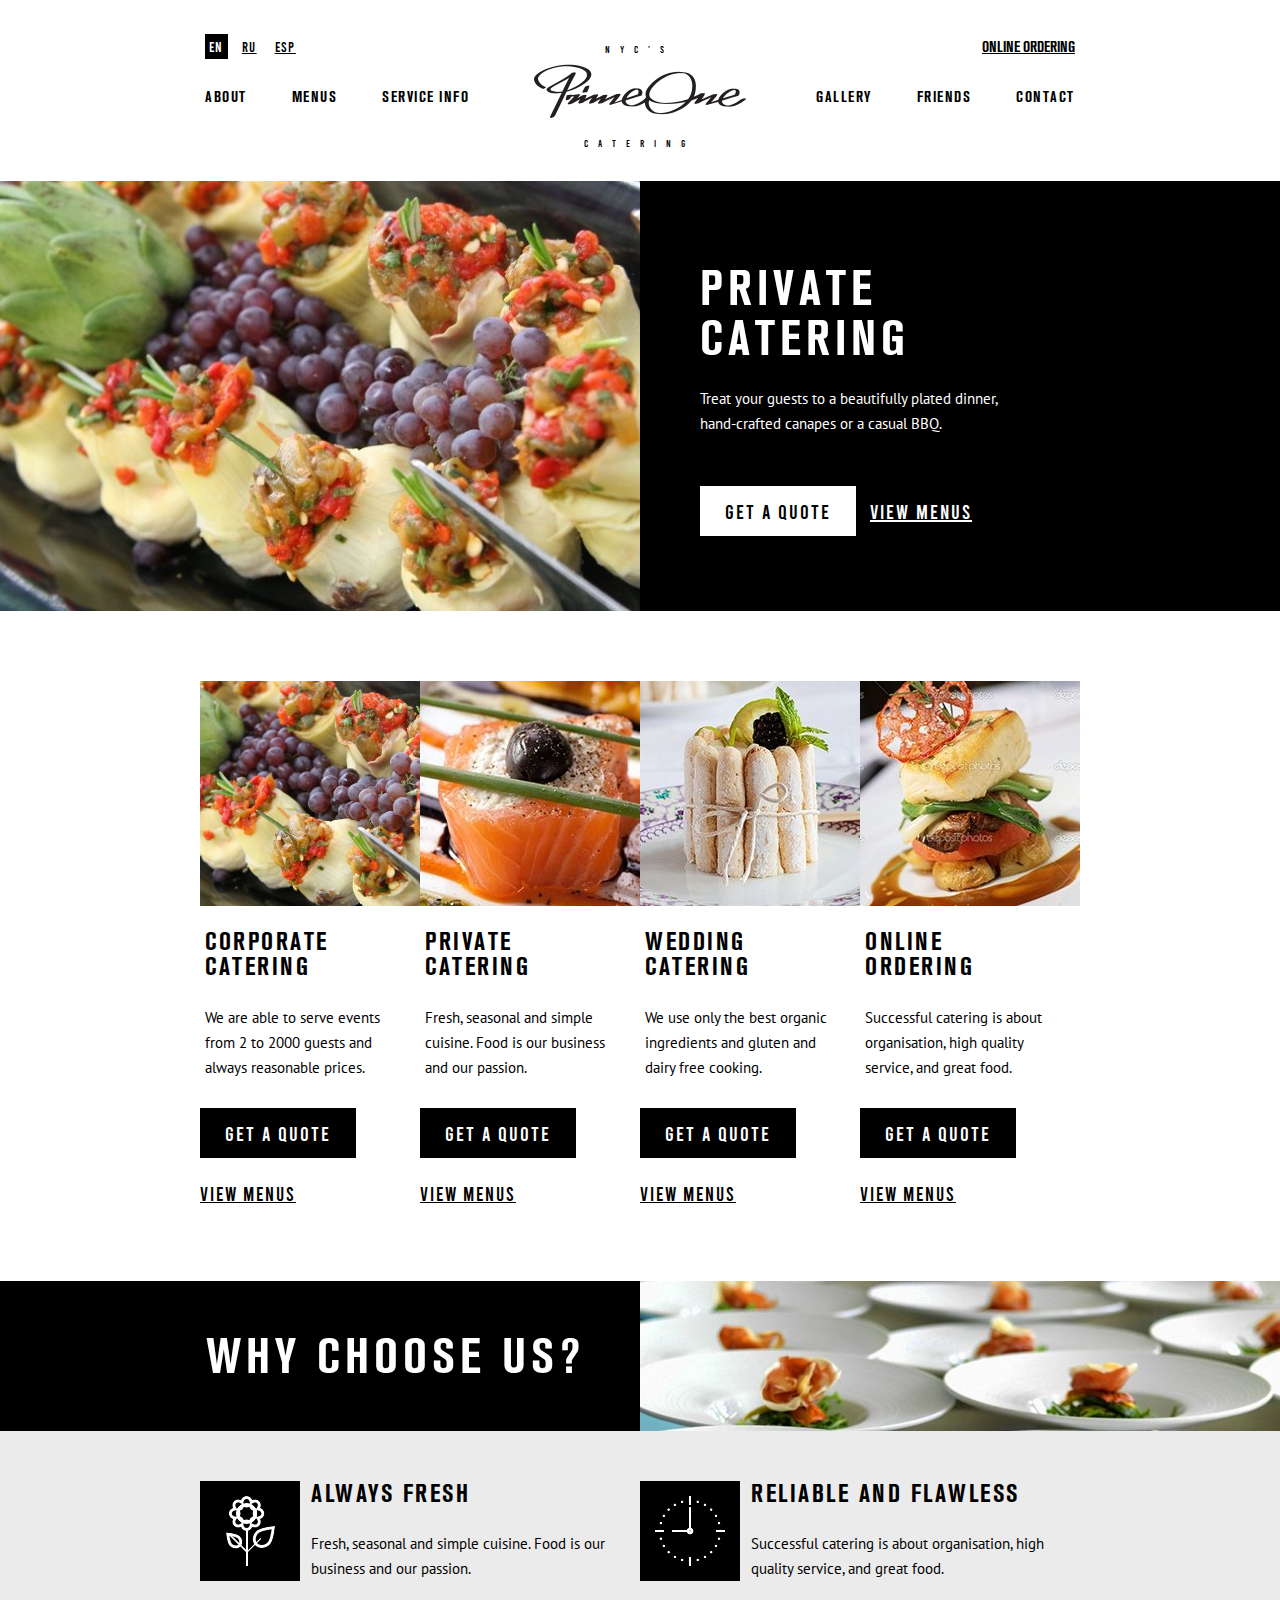
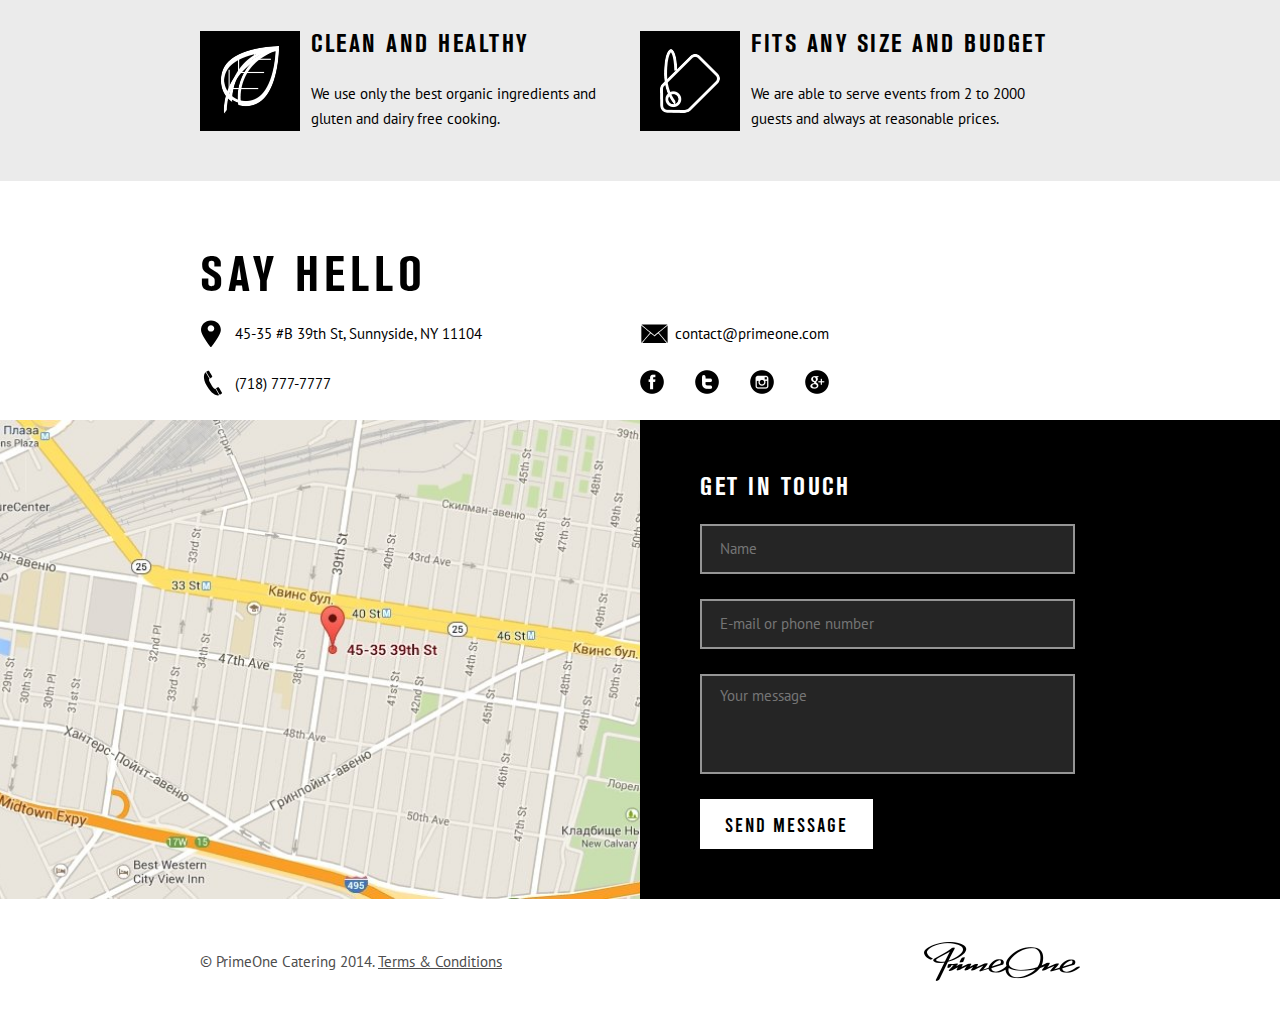
<file: index.html>
<!-- Сообщаем браузеру как стоит обрабатывать эту страницу -->
<!DOCTYPE html>
<!-- Оболочка документа, указываем язык содержимого -->
<html lang="ru">
<!-- Заголовок страницы, контейнер для других важных данных (не отображается) -->

<head>
	<!-- Заголовок страницы в браузере -->
	<title>PrimeOne</title>
	<!-- Подключаем CSS -->
	<link rel="stylesheet" href="css/style.css" />
	<!-- Кодировка страницы -->
	<meta charset="UTF-8" />
	<!-- Адаптив -->
	<meta name="viewport" content="width=device-width, initial-scale=1.0">
</head>

<body>
	<div class="wrapper">
		<header class="header">
			<div class="header__container _container">
				<div class="header-top">
					<div class="header-top-lang">
						<a href="" class="header-top-lang__item header-top-lang__item--active">EN</a>
						<a href="" class="header-top-lang__item">RU</a>
						<a href="" class="header-top-lang__item">ESP</a>
					</div>
					<a href="" class="header-top__link">Online ordering</a>
				</div>
				<div class="header-bottom">
					<div class="header-bottom__column">
						<nav class="header-bottom-menu">
							<ul class="header-bottom-menu-list">
								<li>
									<a href="" class="header-bottom-menu__link">About</a>
								</li>
								<li>
									<a href="" class="header-bottom-menu__link">Menus</a>
								</li>
								<li>
									<a href="" class="header-bottom-menu__link">Service Info</a>
								</li>
							</ul>
						</nav>
					</div>
					<div class="header-bottom__column">
						<a href="" class="header-logo">
							<span class="header-logo__text">NYC'S</span>
							<span class="header-logo__image"><img src="img/header/01.png" alt=""></span>
							<span class="header-logo__text">Catering</span>
						</a>
					</div>
					<div class="header-bottom__column">
						<nav class="header-bottom-menu header-bottom-menu--right">
							<ul class="header-bottom-menu-list">
								<li>
									<a href="" class="header-bottom-menu__link">Gallery</a>
								</li>
								<li>
									<a href="" class="header-bottom-menu__link">Friends</a>
								</li>
								<li>
									<a href="" class="header-bottom-menu__link">Contact</a>
								</li>
							</ul>
						</nav>
					</div>
				</div>
				<div class="header__burger">
					<span></span>
					<span></span>
					<span></span>
				</div>
				<div class="header-menu">
					<div class="header-top-lang header-top-lang--burger">
						<a href="" class="header-top-lang__item header-top-lang__item--active">EN</a>
						<a href="" class="header-top-lang__item">RU</a>
						<a href="" class="header-top-lang__item">ESP</a>
					</div>
					<nav class="header-bottom-menu header-bottom-menu--burger">
						<ul class="header-bottom-menu-list">
							<li>
								<a href="" class="header-bottom-menu__link">About</a>
							</li>
							<li>
								<a href="" class="header-bottom-menu__link">Menus</a>
							</li>
							<li>
								<a href="" class="header-bottom-menu__link">Service Info</a>
							</li>
						</ul>
					</nav>
					<nav class="header-bottom-menu header-bottom-menu--right header-bottom-menu--burger">
						<ul class="header-bottom-menu-list">
							<li>
								<a href="" class="header-bottom-menu__link">Gallery</a>
							</li>
							<li>
								<a href="" class="header-bottom-menu__link">Friends</a>
							</li>
							<li>
								<a href="" class="header-bottom-menu__link">Contact</a>
							</li>
						</ul>
					</nav>
				</div>
			</div>
		</header>
		<main class="main">
			<section class="main__private-block private-block">
				<div class="private-block__column">
					<div class="private-block__img _ibg">
						<img src="img/private/01.jpg" alt="">
					</div>
				</div>
				<div class="private-block__column">
					<div class="private-block__body">
						<div class="private-block__content">
							<h1 class="private-block__title">Private catering</h1>
							<div class="private-block__subtitle">Treat your guests to a beautifully plated dinner, hand-crafted
								canapes or a casual BBQ.</div>
						</div>
						<div class="private-block__btn">
							<a href="" class="private-block__button btn btn--w">Get a quote</a>
							<a href="" class="private-block__link">View menus</a>
						</div>
					</div>
				</div>
			</section>
			<div class="products">
				<div class="products__container _container">
					<div class="products-content">
						<div class="products-colums">
							<div class="products-body">
								<div class="products-body__image _ibg">
									<img src="img/products/01.jpg" alt="">
								</div>
								<div class="products-body__content">
									<div class="products-body__title">Corporate catering</div>
									<div class="products-body__text">We are able to serve events from 2 to 2000 guests and always
										reasonable prices.</div>
								</div>
								<div class="products-body__items">
									<a href="" class="products-body__button btn">Get a quote</a>
									<a href="" class="products-body__link">View menus</a>
								</div>
							</div>
						</div>
						<div class="products-colums">
							<div class="products-body">
								<div class="products-body__image _ibg">
									<img src="img/products/02.jpg" alt="">
								</div>
								<div class="products-body__content">
									<div class="products-body__title">Private catering</div>
									<div class="products-body__text">Fresh, seasonal and simple cuisine. Food is our business and
										our passion.</div>
								</div>
								<div class="products-body__items">
									<a href="" class="products-body__button btn">Get a quote</a>
									<a href="" class="products-body__link">View menus</a>
								</div>
							</div>
						</div>
						<div class="products-colums">
							<div class="products-body">
								<div class="products-body__image _ibg">
									<img src="img/products/03.jpg" alt="">
								</div>
								<div class="products-body__content">
									<div class="products-body__title">Wedding catering</div>
									<div class="products-body__text">We use only the best organic ingredients and gluten and
										dairy
										free cooking.</div>
								</div>
								<div class="products-body__items">
									<a href="" class="products-body__button btn">Get a quote</a>
									<a href="" class="products-body__link">View menus</a>
								</div>
							</div>
						</div>
						<div class="products-colums">
							<div class="products-body">
								<div class="products-body__image _ibg">
									<img src="img/products/04.jpg" alt="">
								</div>
								<div class="products-body__content">
									<div class="products-body__title">Online Ordering</div>
									<div class="products-body__text">Successful catering is about organisation, high quality
										service, and great food.</div>
								</div>
								<div class="products-body__items">
									<a href="" class="products-body__button btn">Get a quote</a>
									<a href="" class="products-body__link">View menus</a>
								</div>
							</div>
						</div>
					</div>
				</div>
			</div>
			<div class="why">
				<div class="why-top">
					<div class="why-top-column">
						<div class="why-top-column__title">Why CHOOSE us?</div>
					</div>
					<div class="why-top-column">
						<div class="why-top-column__img _ibg">
							<img src="img/why/01.jpg" alt="">
						</div>
					</div>
				</div>
				<div class="why-bottom">
					<div class="why-bottom__container _container">
						<div class="why-bottom-content">
							<div class="why-bottom-content__column">
								<div class="why-bottom-content__body">
									<div class="why-bottom-content__icon">
										<img src="img/why/items/01.png" alt="">
									</div>
									<div class="why-bottom-content__items">
										<div class="why-bottom-content__title">Always fresh</div>
										<div class="why-bottom-content__text">Fresh, seasonal and simple cuisine. Food is our
											business and our passion.</div>
									</div>
								</div>
							</div>
							<div class="why-bottom-content__column">
								<div class="why-bottom-content__body">
									<div class="why-bottom-content__icon">
										<img src="img/why/items/02.png" alt="">
									</div>
									<div class="why-bottom-content__items">
										<div class="why-bottom-content__title">Reliable AND Flawless</div>
										<div class="why-bottom-content__text">Successful catering is about organisation, high
											quality service, and great food.</div>
									</div>
								</div>
							</div>
							<div class="why-bottom-content__column">
								<div class="why-bottom-content__body">
									<div class="why-bottom-content__icon">
										<img src="img/why/items/03.png" alt="">
									</div>
									<div class="why-bottom-content__items">
										<div class="why-bottom-content__title">Clean and Healthy</div>
										<div class="why-bottom-content__text">We use only the best organic ingredients and gluten
											and dairy free cooking.</div>
									</div>
								</div>
							</div>
							<div class="why-bottom-content__column">
								<div class="why-bottom-content__body">
									<div class="why-bottom-content__icon">
										<img class="why-bottom-content__img" src="img/why/items/04.png" alt="">
									</div>
									<div class="why-bottom-content__items">
										<div class="why-bottom-content__title">fits any size and budget</div>
										<div class="why-bottom-content__text">We are able to serve events from 2 to 2000 guests
											and always at reasonable prices.</div>
									</div>
								</div>
							</div>
						</div>
					</div>
				</div>
			</div>
			<div class="contacts">
				<div class="contacts-top">
					<div class="contacts__container _container">
						<div class="contacts__title">Say hello</div>
						<div class="contacts-body">
							<div class="contacts-body__column">
								<div class="contacts-body__item contacts-body__item--1">45-35 #B 39th St, Sunnyside, NY 11104
								</div>
							</div>
							<div class="contacts-body__column">
								<a href="mailto:contact@primeone.com"
									class="contacts-body__item contacts-body__item--2">contact@primeone.com</a>
							</div>
							<div class="contacts-body__column">
								<a href="tel:7187777777" class="contacts-body__item contacts-body__item--3">(718) 777-7777</a>
							</div>
							<div class="contacts-body__column">
								<div class="contacts-social">
									<a href="" class="contacts-social__item contacts-social__item--1"><img
											src="img/contacts/social/01.png" alt=""></a>
									<a href="" class="contacts-social__item contacts-social__item--2"><img
											src="img/contacts/social/02.png" alt=""></a>
									<a href="" class="contacts-social__item contacts-social__item--3"><img
											src="img/contacts/social/03.png" alt=""></a>
									<a href="" class="contacts-social__item contacts-social__item--4"><img
											src="img/contacts/social/04.png" alt=""></a>
								</div>
							</div>
						</div>
					</div>
				</div>
				<div class="contacts-content">
					<div class="contacts-content__column">
						<div class="contacts-content__map _ibg">
							<img src="img/contacts/content/01.jpg" alt="">
						</div>
					</div>
					<div class="contacts-content__column">
						<div class="contacts-content-form">
							<div class="contacts-content-form__title">Get in touch</div>
							<form action="#" class="contacts-content-form-body">
								<div class="contacts-content-form-line">
									<input autocomplete="off" name="form[]" placeholder="Name" type="text" required
										class="input">
								</div>
								<div class="contacts-content-form-line">
									<input autocomplete="off" name="form[]" placeholder="E-mail or phone number" type="text"
										required class="input">
								</div>
								<div class="contacts-content-form-line">
									<textarea class="input" placeholder="Your message" autocomplete="off" name="form[]"
										placeholder="Name" required></textarea>
								</div>
								<div class="contacts-content-form-button">
									<button type="submit" class="contacts-content-form__btn btn btn--w">Send message</button>
								</div>
							</form>
						</div>
					</div>
				</div>
			</div>
		</main>
		<footer class="footer">
			<div class="footer__container _container">
				<div class="footer-body">
					<div class="footer-body__column">
						<div class="footer-body__copyright">© PrimeOne Catering 2014. <span>Terms & Conditions</span></div>
					</div>
					<div class="footer-body__column">
						<div class="footer-body__logo">
							<img src="img/footer/01.png" alt="">
						</div>
					</div>
				</div>
			</div>
		</footer>
	</div>

	<script src="https://code.jquery.com/jquery-3.6.0.slim.min.js"
		integrity="sha256-u7e5khyithlIdTpu22PHhENmPcRdFiHRjhAuHcs05RI=" crossorigin="anonymous"></script>
	<script src="js/script.js"></script>
</body>

</html>
</file>
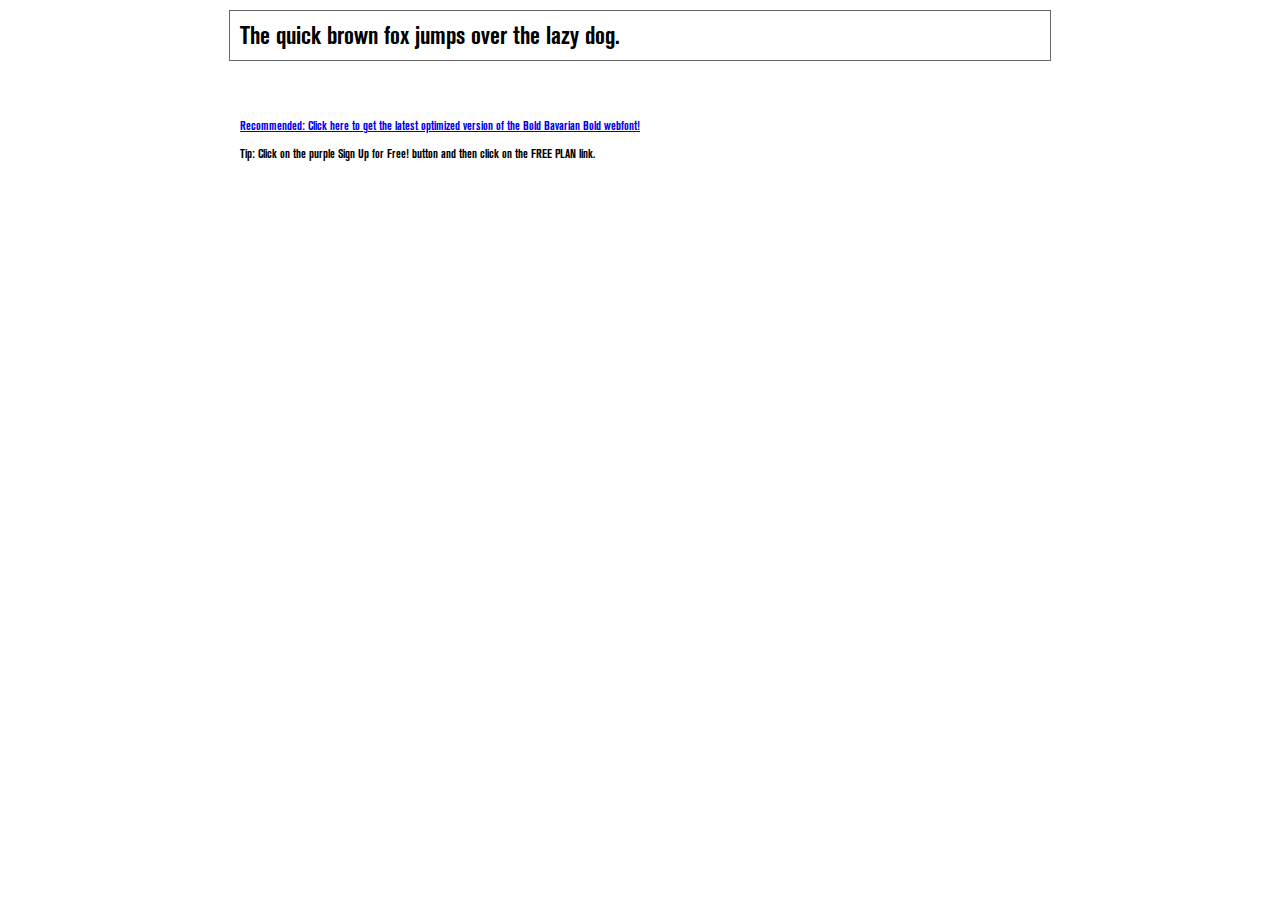
<file: fonts/akzidenzgroteskbq-bdcnd-opentype_bigfontsite.com/demo.html>
<!DOCTYPE html PUBLIC "-//W3C//DTD XHTML 1.0 Transitional//EN" "http://www.w3.org/TR/xhtml1/DTD/xhtml1-transitional.dtd">
<html xmlns="http://www.w3.org/1999/xhtml">
<head>
	<meta http-equiv="Content-Type" content="text/html; charset=utf-8" />
	<title>@font-face Demo</title>
	<link rel="stylesheet" href="fonts.css" type="text/css" charset="utf-8" />
	<style type="text/css">
	body {
		background-color:white;
		font-family:Verdana,Tahoma,Arial,Sans-Serif;
		color:black;
		font-size:12px;
	}

	.demo
	{
		font-family:'Conv_akzidenzgroteskbq-bdcnd-opentype_bigfontsite.com',Sans-Serif;
		width:800px;
		margin:10px auto;
		text-align:left;
		border:1px solid #666;
		padding:10px;
	}

	.hint
	{
		font-family:'Conv_akzidenzgroteskbq-bdcnd-opentype_bigfontsite.com',Sans-Serif;
		width:800px;
		margin:10px auto;
		text-align:left;
		border:1px;
		padding:10px;
	}
	</style>
</head>
<body>
	<div class="demo" style="font-size:25px">
		The quick brown fox jumps over the lazy dog.
	</div>


	<br>
	<br>
	<div class="hint">
		<a href="http://www.fonts.com/font/wiescher-design/bold-bavarian/bold/web-font?SiteId=64">Recommended: Click here to get the latest optimized version of the Bold Bavarian Bold webfont!</a><br /><br />
		Tip: Click on the purple <strong>Sign Up for Free!</strong> button and then click on the <strong>FREE PLAN</strong> link.
	</div>
</body>
</html>
</file>
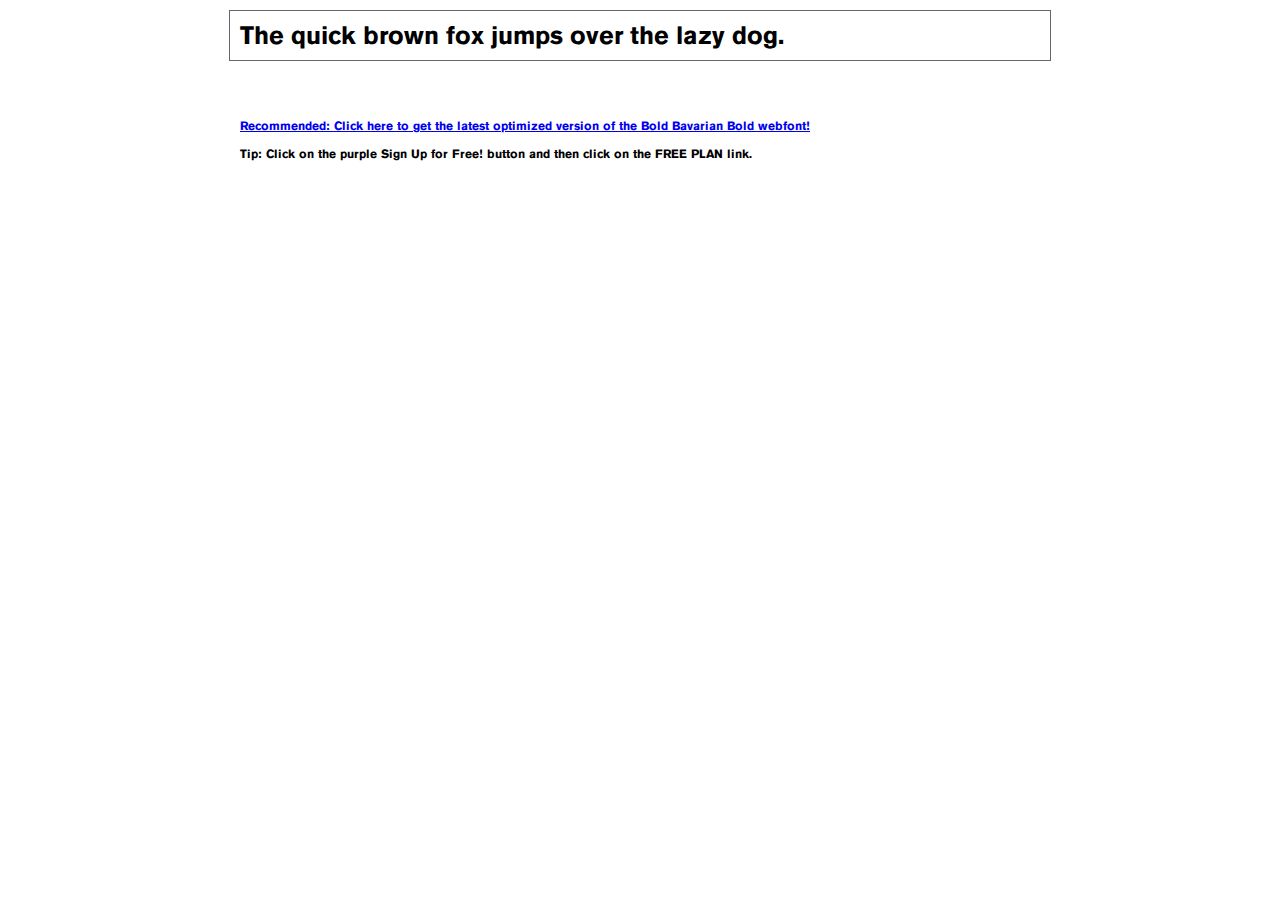
<file: fonts/AkzidenzGroteskBQ-Bold/demo.html>
<!DOCTYPE html PUBLIC "-//W3C//DTD XHTML 1.0 Transitional//EN" "http://www.w3.org/TR/xhtml1/DTD/xhtml1-transitional.dtd">
<html xmlns="http://www.w3.org/1999/xhtml">
<head>
	<meta http-equiv="Content-Type" content="text/html; charset=utf-8" />
	<title>@font-face Demo</title>
	<link rel="stylesheet" href="fonts.css" type="text/css" charset="utf-8" />
	<style type="text/css">
	body {
		background-color:white;
		font-family:Verdana,Tahoma,Arial,Sans-Serif;
		color:black;
		font-size:12px;
	}

	.demo
	{
		font-family:'Conv_AkzidenzGroteskBQ-Bold',Sans-Serif;
		width:800px;
		margin:10px auto;
		text-align:left;
		border:1px solid #666;
		padding:10px;
	}

	.hint
	{
		font-family:'Conv_AkzidenzGroteskBQ-Bold',Sans-Serif;
		width:800px;
		margin:10px auto;
		text-align:left;
		border:1px;
		padding:10px;
	}
	</style>
</head>
<body>
	<div class="demo" style="font-size:25px">
		The quick brown fox jumps over the lazy dog.
	</div>


	<br>
	<br>
	<div class="hint">
		<a href="http://www.fonts.com/font/wiescher-design/bold-bavarian/bold/web-font?SiteId=64">Recommended: Click here to get the latest optimized version of the Bold Bavarian Bold webfont!</a><br /><br />
		Tip: Click on the purple <strong>Sign Up for Free!</strong> button and then click on the <strong>FREE PLAN</strong> link.
	</div>
</body>
</html>
</file>
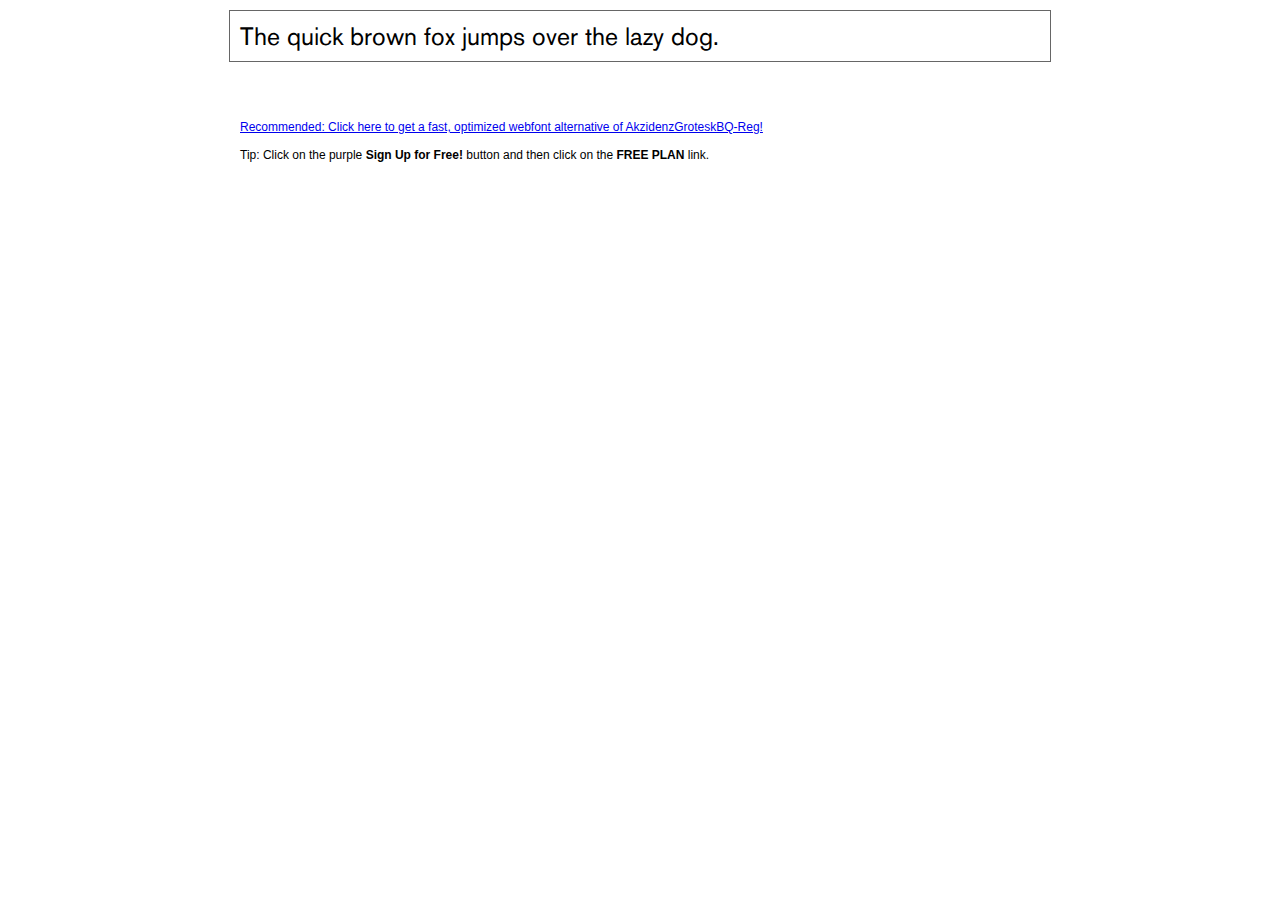
<file: fonts/AkzidenzGroteskBQ-Reg/demo.html>
<!DOCTYPE html PUBLIC "-//W3C//DTD XHTML 1.0 Transitional//EN" "http://www.w3.org/TR/xhtml1/DTD/xhtml1-transitional.dtd">
<html xmlns="http://www.w3.org/1999/xhtml">
<head>
	<meta http-equiv="Content-Type" content="text/html; charset=utf-8" />
	<title>@font-face Demo</title>
	<link rel="stylesheet" href="fonts.css" type="text/css" charset="utf-8" />
	<style type="text/css">
	body {
		background-color:white;
		font-family:Verdana,Tahoma,Arial,Sans-Serif;
		color:black;
		font-size:12px;
	}

	.demo
	{
		font-family:'Conv_AkzidenzGroteskBQ-Reg',Sans-Serif;
		width:800px;
		margin:10px auto;
		text-align:left;
		border:1px solid #666;
		padding:10px;
	}

	.hint
	{
		font-family:'Conv_Sansus Webissimo-Regular',Sans-Serif;
		width:800px;
		margin:10px auto;
		text-align:left;
		border:1px;
		padding:10px;
	}

	</style>
</head>
<body>
	<div class="demo" style="font-size:25px">
		The quick brown fox jumps over the lazy dog.
	</div>

	<br>
	<br>
	<div class="hint">
		<a href="http://www.font2web.com/searchfreewebfont.php?AkzidenzGroteskBQ-Reg">Recommended: Click here to get a fast, optimized webfont alternative of AkzidenzGroteskBQ-Reg!</a><br><br>
		Tip: Click on the purple <strong>Sign Up for Free!</strong> button and then click on the <strong>FREE PLAN</strong> link.
	</div>

</body>
</html>
</file>
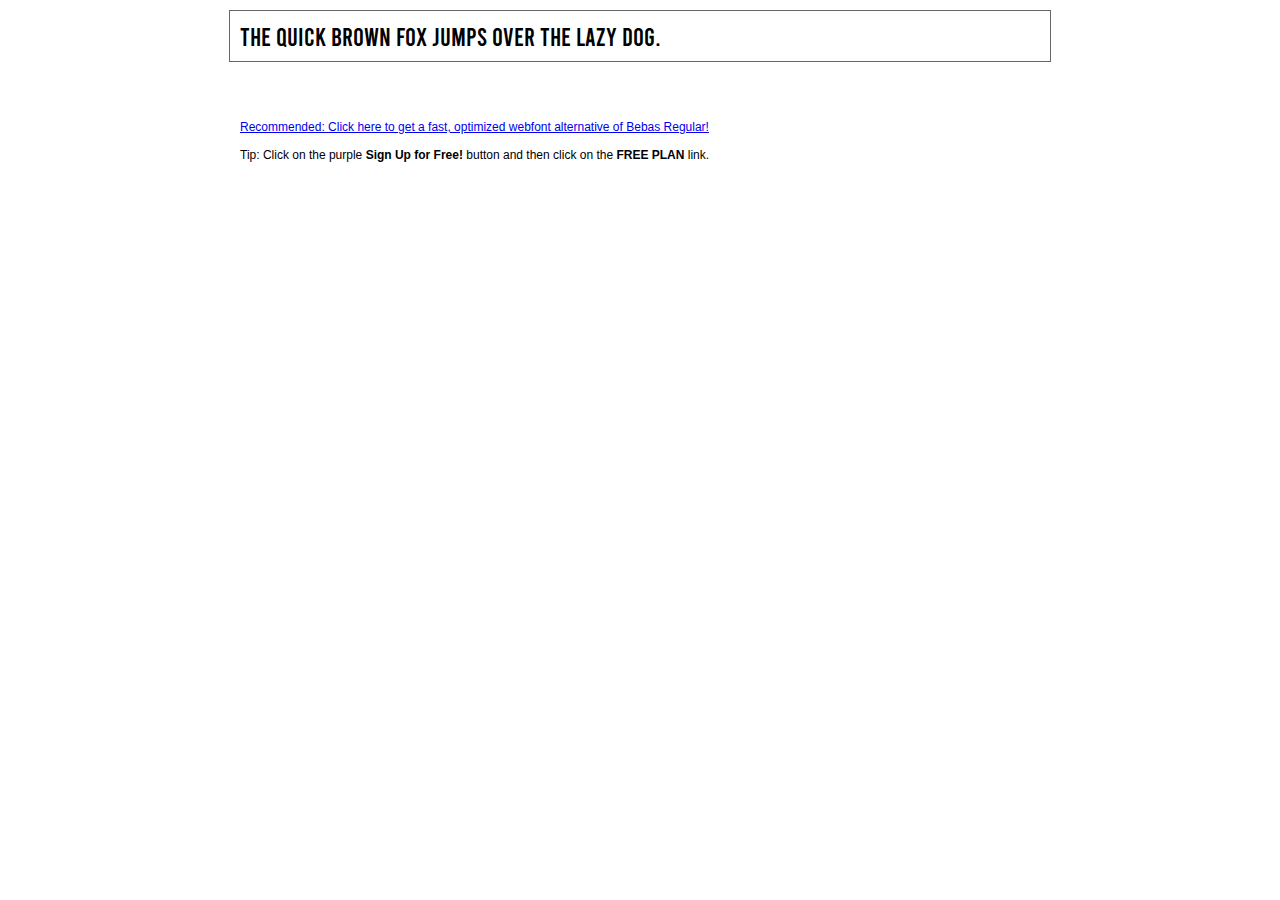
<file: fonts/Bebas-Regular/demo.html>
<!DOCTYPE html PUBLIC "-//W3C//DTD XHTML 1.0 Transitional//EN" "http://www.w3.org/TR/xhtml1/DTD/xhtml1-transitional.dtd">
<html xmlns="http://www.w3.org/1999/xhtml">
<head>
	<meta http-equiv="Content-Type" content="text/html; charset=utf-8" />
	<title>@font-face Demo</title>
	<link rel="stylesheet" href="fonts.css" type="text/css" charset="utf-8" />
	<style type="text/css">
	body {
		background-color:white;
		font-family:Verdana,Tahoma,Arial,Sans-Serif;
		color:black;
		font-size:12px;
	}

	.demo
	{
		font-family:'Conv_Bebas-Regular',Sans-Serif;
		width:800px;
		margin:10px auto;
		text-align:left;
		border:1px solid #666;
		padding:10px;
	}

	.hint
	{
		font-family:'Conv_Sansus Webissimo-Regular',Sans-Serif;
		width:800px;
		margin:10px auto;
		text-align:left;
		border:1px;
		padding:10px;
	}

	</style>
</head>
<body>
	<div class="demo" style="font-size:25px">
		The quick brown fox jumps over the lazy dog.
	</div>

	<br>
	<br>
	<div class="hint">
		<a href="http://www.font2web.com/searchfreewebfont.php?Bebas+Regular">Recommended: Click here to get a fast, optimized webfont alternative of Bebas Regular!</a><br><br>
		Tip: Click on the purple <strong>Sign Up for Free!</strong> button and then click on the <strong>FREE PLAN</strong> link.
	</div>

</body>
</html>
</file>
<file: css/style.css>
@charset "UTF-8";
/*Обнуление*/
@import url("https://fonts.googleapis.com/css2?family=PT+Sans&display=swap");
* {
  padding: 0;
  margin: 0;
  border: 0;
}

*, *:before, *:after {
  box-sizing: border-box;
}

:focus, :active {
  outline: none;
}

a:focus, a:active {
  outline: none;
}

nav, footer, header, aside {
  display: block;
}

html, body {
  height: 100%;
  width: 100%;
  font-size: 100%;
  line-height: 1;
  font-size: 14px;
  -ms-text-size-adjust: 100%;
  -moz-text-size-adjust: 100%;
  -webkit-text-size-adjust: 100%;
}

input, button, textarea {
  font-family: inherit;
}

input::-ms-clear {
  display: none;
}

button {
  cursor: pointer;
}

button::-moz-focus-inner {
  padding: 0;
  border: 0;
}

a, a:visited {
  text-decoration: none;
}

a:hover {
  text-decoration: none;
}

ul li {
  list-style: none;
}

img {
  vertical-align: top;
}

h1, h2, h3, h4, h5, h6 {
  font-size: inherit;
  font-weight: inherit;
}

/*--------------------*/
@font-face {
  font-family: "akzidenzgroteskbqbdcnd";
  src: url(".././fonts/akzidenzgroteskbq-bdcnd-opentype_bigfontsite.com.eot");
  src: local("☺"), url(".././fonts/akzidenzgroteskbq-bdcnd-opentype_bigfontsite.com.woff") format("woff"), url(".././fonts/akzidenzgroteskbq-bdcnd-opentype_bigfontsite.com.ttf") format("truetype"), url(".././fonts/akzidenzgroteskbq-bdcnd-opentype_bigfontsite.com.svg") format("svg");
  font-weight: normal;
  font-style: normal;
}
@font-face {
  font-family: "Bebas";
  src: url(".././fonts/Bebas-Regular.eot");
  src: local("☺"), url(".././fonts/Bebas-Regular.woff") format("woff"), url(".././fonts/Bebas-Regular.ttf") format("truetype"), url(".././fonts/Bebas-Regular.svg") format("svg");
  font-weight: normal;
  font-style: normal;
}
body {
  font-family: "PT Sans", sans-serif;
}
body.lock {
  overflow: hidden;
}

/*  */
.wrapper {
  min-height: 100%;
  overflow: hidden;
  display: flex;
  flex-direction: column;
}

/*  */
._container {
  max-width: 880px;
  margin: 0px auto;
}

._ibg {
  position: relative;
}

._ibg img {
  position: absolute;
  width: 100%;
  height: 100%;
  top: 0;
  left: 0;
  -o-object-fit: cover;
     object-fit: cover;
  z-index: 1;
}

.btn {
  display: inline-block;
  height: 50px;
  text-align: center;
  padding: 0px 25px;
  background-color: #000000;
  font-family: Bebas;
  font-size: 20px;
  line-height: 50px;
  text-transform: uppercase;
  letter-spacing: 0.1em;
  color: #ffffff;
}
.btn--w {
  color: #000000;
  background-color: #ffffff;
}
@media (max-width: 350px) {
  .btn {
    font-size: 18px;
  }
}

/* ----HEADER----- */
.header {
  padding: 34px 0px 33px 0px;
}
@media (max-width: 767px) {
  .header {
    padding: 5px 0px 10px 0px;
  }
}

.header__container {
  padding: 0px 5px;
}

.header-top {
  display: flex;
  justify-content: space-between;
}
@media (max-width: 767px) {
  .header-top {
    justify-content: flex-end;
    padding: 20px 0px 0px 0px;
  }
}
@media (max-width: 350px) {
  .header-top {
    padding: 10px 0px 0px 0px;
  }
}

.header-top-lang {
  display: flex;
}
@media (max-width: 767px) {
  .header-top-lang {
    display: none;
  }
}
@media (max-width: 767px) {
  .header-top-lang--burger {
    display: flex;
  }
}
@media (max-width: 767px) {
  .header-top-lang {
    margin: 0px 0px 20px 0px;
  }
}

.header-top-lang__item {
  display: block;
  font-family: Bebas;
  font-size: 14px;
  line-height: 25px;
  text-transform: uppercase;
  letter-spacing: 0.1em;
  text-decoration: underline;
  color: #000000;
  padding: 0px 4px;
}
.header-top-lang__item--active {
  color: #ffffff;
  background-color: #000000;
  text-decoration: none;
}
.header-top-lang__item:not(:last-child) {
  margin: 0px 10px 0px 0px;
}

.header-top__link {
  font-family: "akzidenzgroteskbqbdcnd";
  font-size: 15px;
  line-height: 25px;
  text-transform: uppercase;
  color: #000000;
  text-decoration: underline;
  position: relative;
  z-index: 3;
}
@media (max-width: 380px) {
  .header-top__link {
    font-size: 12px;
  }
}
@media (max-width: 350px) {
  .header-top__link {
    font-size: 10px;
  }
}

.header-bottom {
  margin: -15px 0px 0px 0px;
  display: flex;
  align-items: center;
}
@media (max-width: 767px) {
  .header-bottom {
    margin: -45px 0px 0px 0px;
  }
}
@media (max-width: 350px) {
  .header-bottom {
    margin: -35px 0px 0px 0px;
  }
}

.header-bottom__column {
  flex: 0 0 33.3333%;
}

@media (max-width: 767px) {
  .header-bottom-menu {
    display: none;
  }
}
@media (max-width: 767px) {
  .header-bottom-menu--burger {
    display: block;
  }
}
.header-bottom-menu--right .header-bottom-menu-list {
  margin: 0;
  display: flex;
  justify-content: flex-end;
  text-align: right;
}
.header-bottom-menu--right .header-bottom-menu-list li {
  margin: 0px 0px 0px 45px;
}
.header-bottom-menu--right .header-bottom-menu-list li:first-child {
  margin: 0;
}
@media (max-width: 767px) {
  .header-bottom-menu--right .header-bottom-menu-list li:first-child {
    margin: 0px 0px 20px 0px;
  }
}
.header-bottom-menu--right .header-bottom-menu-list li:last-child {
  margin: 0px 0px 0px 45px;
}
@media (max-width: 808px) {
  .header-bottom-menu--right .header-bottom-menu-list li:last-child {
    margin: 0px 0px 0px 30px;
  }
}
@media (max-width: 767px) {
  .header-bottom-menu--right .header-bottom-menu-list li:last-child {
    margin: 0;
  }
}
@media (max-width: 808px) {
  .header-bottom-menu--right .header-bottom-menu-list li {
    margin: 0px 0px 0px 30px;
  }
}
@media (max-width: 767px) {
  .header-bottom-menu--right .header-bottom-menu-list li {
    margin: 0px 0px 20px 0px;
  }
}
@media (max-width: 767px) {
  .header-bottom-menu--right .header-bottom-menu-list {
    display: block;
    text-align: left;
  }
}

.header-bottom-menu-list {
  display: flex;
}
.header-bottom-menu-list li {
  margin: 0px 45px 0px 0px;
}
.header-bottom-menu-list li:last-child {
  margin: 0px 0px 0px 0px;
}
@media (max-width: 767px) {
  .header-bottom-menu-list li:last-child {
    margin: 0px 0px 20px 0px;
  }
}
@media (max-width: 808px) {
  .header-bottom-menu-list li {
    margin: 0px 30px 0px 0px;
  }
}
@media (max-width: 767px) {
  .header-bottom-menu-list li {
    margin: 0px 0px 20px 0px;
  }
}
@media (max-width: 767px) {
  .header-bottom-menu-list {
    display: block;
  }
}

.header-bottom-menu__link {
  font-family: "akzidenzgroteskbqbdcnd";
  font-size: 15px;
  line-height: 25px;
  text-transform: uppercase;
  letter-spacing: 0.1em;
  color: #000000;
}

.header-logo {
  display: block;
  text-align: center;
  position: relative;
  z-index: 3;
}

.header-logo__text {
  display: block;
  font-family: Bebas;
  font-size: 10px;
  text-transform: uppercase;
  letter-spacing: 1em;
  color: #000000;
}
@media (max-width: 767px) {
  .header-logo__text {
    font-size: 8px;
  }
}
@media (max-width: 350px) {
  .header-logo__text {
    font-size: 5px;
    letter-spacing: 0.3em;
  }
}

.header-logo__image {
  display: inline-block;
  margin: 10px 0px 20px 0px;
}
@media (max-width: 767px) {
  .header-logo__image {
    margin: 0px 0px 8px 0px;
  }
  .header-logo__image img {
    width: 150px;
  }
}
@media (max-width: 350px) {
  .header-logo__image {
    margin: 0px 0px 3px 0px;
  }
  .header-logo__image img {
    width: 100px;
  }
}

.header__burger {
  display: none;
}
@media (max-width: 767px) {
  .header__burger {
    display: block;
    position: absolute;
    top: 25px;
    left: 16px;
    width: 30px;
    height: 20px;
    cursor: pointer;
    z-index: 3;
  }
  .header__burger span {
    position: absolute;
    width: 100%;
    height: 2px;
    background: #000000;
    top: 9px;
    left: 0px;
    transition: all 0.3s ease 0s;
  }
  .header__burger span:first-child {
    top: 0px;
    transition: all 0.3s ease 0s;
  }
  .header__burger span:last-child {
    top: auto;
    bottom: 0px;
    transition: all 0.3s ease 0s;
  }
  .header__burger.active span {
    transform: scale(0);
  }
  .header__burger.active span:first-child {
    transform: rotate(45deg);
    top: 9px;
  }
  .header__burger.active span:last-child {
    top: auto;
    bottom: 9px;
    transform: rotate(-45deg);
  }
}
@media (max-width: 350px) {
  .header__burger {
    top: 15px;
  }
}

.header-menu {
  position: fixed;
  height: 100%;
  width: 100%;
  background: #ffffff;
  top: 0;
  left: -120%;
  padding: 100px 10px 20px 10px;
  transition: all 0.3s ease 0s;
  overflow: auto;
  z-index: 2;
}
@media (min-width: 767px) {
  .header-menu {
    display: none;
  }
}
.header-menu.active {
  left: 0;
}
@media (max-width: 350px) {
  .header-menu {
    padding: 80px 10px 20px 10px;
  }
}

/* ------------MAIN ------------------.*/
.private-block {
  display: flex;
  background-color: #000000;
  margin: 0px 0px 70px 0px;
}
@media (max-width: 767px) {
  .private-block {
    flex-direction: column;
    margin: 0px 0px 50px 0px;
  }
}
@media (max-width: 350px) {
  .private-block {
    margin: 0px 0px 25px 0px;
  }
}

.private-block__column {
  flex: 0 0 50%;
}

.private-block__img {
  height: 100%;
}
@media (max-width: 767px) {
  .private-block__img {
    padding: 0px 0px 330px 0px;
  }
}
@media (max-width: 350px) {
  .private-block__img {
    padding: 0px 0px 260px 0px;
  }
}

.private-block__body {
  padding: 82px 10px 75px 60px;
}
@media (max-width: 808px) {
  .private-block__body {
    padding: 50px 30px 50px 30px;
  }
}
@media (max-width: 767px) {
  .private-block__body {
    padding: 40px 25px 40px 25px;
  }
}
@media (max-width: 350px) {
  .private-block__body {
    padding: 30px 10px 30px 10px;
  }
}

.private-block__content {
  max-width: 303px;
}

.private-block__title {
  font-family: "akzidenzgroteskbqbdcnd";
  font-size: 50px;
  line-height: 50px;
  text-transform: uppercase;
  letter-spacing: 0.1em;
  color: #ffffff;
  margin: 0px 0px 23px 0px;
}
@media (max-width: 808px) {
  .private-block__title {
    font-size: 40px;
    margin: 0px 0px 15px 0px;
  }
}
@media (max-width: 350px) {
  .private-block__title {
    font-size: 35px;
  }
}

.private-block__subtitle {
  font-size: 15px;
  line-height: 25px;
  color: #ffffff;
  margin: 0px 0px 50px 0px;
}
@media (max-width: 808px) {
  .private-block__subtitle {
    margin: 0px 0px 35px 0px;
  }
}

.private-block__btn {
  display: flex;
  align-items: center;
}

.private-block__button {
  margin: 0px 14px 0px 0px;
}

.private-block__link {
  font-family: Bebas;
  font-size: 20px;
  line-height: 25px;
  text-decoration: underline;
  text-transform: uppercase;
  letter-spacing: 0.1em;
  color: #fffffe;
}
@media (max-width: 350px) {
  .private-block__link {
    font-size: 18px;
  }
}

.products {
  margin: 0px 0px 37.5px 0px;
}
@media (max-width: 767px) {
  .products {
    margin: 0px 0px 0px 0px;
  }
}
@media (max-width: 350px) {
  .products {
    flex: 1 1 100%;
    margin: 0px 0px 0px 0px;
  }
}

.products-content {
  display: flex;
}
@media (max-width: 880px) {
  .products-content {
    padding: 0px 5px;
  }
}
@media (max-width: 767px) {
  .products-content {
    flex-wrap: wrap;
  }
}

.products-colums {
  flex: 0 0 25%;
  margin: 0px 0px 37.5px 0px;
}
@media (max-width: 767px) {
  .products-colums {
    flex: 0 0 50%;
  }
}
@media (max-width: 350px) {
  .products-colums {
    flex: 1 1 100%;
    margin: 0px 0px 25px 0px;
  }
}

.products-body {
  display: flex;
  flex-direction: column;
  height: 100%;
}

.products-body__image {
  margin: 0px 0px 23px 0px;
  padding: 0px 0px 102.2727% 0px;
}
@media (max-width: 350px) {
  .products-body__image {
    margin: 0px 0px 12px 0px;
  }
}

.products-body__content {
  padding: 0px 0px 0px 5px;
  max-width: 190px;
  flex: 1 1 auto;
}
@media (max-width: 767px) {
  .products-body__content {
    max-width: none;
  }
}

.products-body__title {
  font-family: "akzidenzgroteskbqbdcnd";
  font-size: 25px;
  line-height: 25px;
  text-transform: uppercase;
  letter-spacing: 0.1em;
  margin: 0px 0px 26px 0px;
  padding: 0px 5px 0px 0px;
}
@media (max-width: 350px) {
  .products-body__title {
    margin: 0px 0px 15px 0px;
  }
}

.products-body__text {
  font-size: 15px;
  line-height: 25px;
  margin: 0px 0px 28px 0px;
}
@media (max-width: 350px) {
  .products-body__text {
    margin: 0px 0px 17px 0px;
  }
}

.products-body__button {
  margin: 0px 0px 23px 0px;
}
@media (max-width: 350px) {
  .products-body__button {
    margin: 0px 0px 13px 0px;
  }
}

.products-body__link {
  display: block;
  font-family: Bebas;
  font-size: 19px;
  line-height: 25px;
  text-decoration: underline;
  text-transform: uppercase;
  letter-spacing: 0.1em;
  color: inherit;
}

.why {
  background-color: #ebebeb;
  margin: 0px 0px 80px 0px;
}
@media (max-width: 767px) {
  .why {
    margin: 0px 0px 40px 0px;
  }
}
@media (max-width: 880px) {
  .why {
    margin: 0px 0px 60px 0px;
  }
}
@media (max-width: 380px) {
  .why {
    margin: 0px 0px 30px 0px;
  }
}

.why-top {
  display: flex;
  background-color: #000000;
  margin: 0px 0px 50px 0px;
}
@media (max-width: 767px) {
  .why-top {
    margin: 0px 0px 30px 0px;
  }
}

.why-top-column {
  flex: 0 0 50%;
}
@media (max-width: 767px) {
  .why-top-column {
    flex: 1 1 100%;
  }
  .why-top-column:last-child {
    display: none;
  }
}

.why-top-column__title {
  text-align: right;
  padding: 50px 55px 50px 0px;
  font-family: "akzidenzgroteskbqbdcnd";
  font-size: 50px;
  text-transform: uppercase;
  letter-spacing: 0.1em;
  color: #ffffff;
}
@media (max-width: 880px) {
  .why-top-column__title {
    padding: 50px 0px 50px 0px;
    text-align: center;
  }
}
@media (max-width: 767px) {
  .why-top-column__title {
    font-size: 40px;
    padding: 40px 0px;
  }
}
@media (max-width: 380px) {
  .why-top-column__title {
    font-size: 30px;
    padding: 30px 0px;
  }
}

.why-top-column__img {
  height: 100%;
}

.why-bottom-content {
  display: flex;
  flex-wrap: wrap;
}
@media (max-width: 880px) {
  .why-bottom-content {
    padding: 0px 5px;
  }
}

.why-bottom-content__column {
  flex: 0 0 50%;
  margin: 0px 0px 50px 0px;
}
@media (max-width: 767px) {
  .why-bottom-content__column {
    flex: 1 1 100%;
    margin: 0px 0px 30px 0px;
  }
}

.why-bottom-content__body {
  display: flex;
}

.why-bottom-content__icon {
  background-color: #000000;
  flex: 0 0 100px;
  height: 100px;
  text-align: center;
  display: flex;
  justify-content: center;
  align-items: center;
}
@media (max-width: 380px) {
  .why-bottom-content__icon {
    flex: 0 0 90px;
    height: 90px;
  }
  .why-bottom-content__icon img {
    max-width: 100%;
  }
}

.why-bottom-content__items {
  padding: 0px 0px 0px 11px;
  flex: 1 1 100%;
  display: flex;
  flex-direction: column;
}

.why-bottom-content__title {
  font-family: "akzidenzgroteskbqbdcnd";
  font-size: 25px;
  line-height: 25px;
  text-transform: uppercase;
  letter-spacing: 0.1em;
  color: #000000;
  flex: 1 1 auto;
}
@media (max-width: 767px) {
  .why-bottom-content__title {
    font-size: 23px;
  }
}
@media (max-width: 380px) {
  .why-bottom-content__title {
    font-size: 15px;
  }
}

.why-bottom-content__text {
  font-size: 15px;
  line-height: 25px;
  color: #000000;
  padding: 0px 15px 0px 0px;
}
@media (max-width: 380px) {
  .why-bottom-content__text {
    font-size: 13px;
    line-height: 18px;
  }
}

@media (max-width: 880px) {
  .contacts-top {
    padding: 0px 5px;
  }
}

.contacts__title {
  font-family: "akzidenzgroteskbqbdcnd";
  font-size: 50px;
  line-height: 25px;
  text-transform: uppercase;
  letter-spacing: 0.1em;
  margin: 0px 0px 34px 0px;
}
@media (max-width: 380px) {
  .contacts__title {
    font-size: 35px;
    margin: 0px 0px 25px 0px;
  }
}

.contacts-body {
  display: flex;
  flex-wrap: wrap;
}
@media (max-width: 767px) {
  .contacts-body {
    display: block;
  }
}

.contacts-body__column {
  flex: 0 0 50%;
  margin: 0px 0px 23px 0px;
}
@media (max-width: 380px) {
  .contacts-body__column {
    flex: 0 0 100%;
    margin: 0px 0px 15px 0px;
  }
}

.contacts-body__item {
  font-size: 15px;
  line-height: 27px;
  display: inline-block;
  color: inherit;
  padding: 0px 0px 0px 35px;
}

.contacts-body__item--1 {
  background: url(".././img/contacts/icons/01.svg") left no-repeat;
}

.contacts-body__item--2 {
  background: url(".././img/contacts/icons/02.svg") left no-repeat;
}

.contacts-body__item--3 {
  background: url(".././img/contacts/icons/03.svg") left no-repeat;
}

.contacts-social {
  display: flex;
}
@media (max-width: 380px) {
  .contacts-social {
    justify-content: center;
  }
}

.contacts-social__item {
  margin: 0px 31px 0px 0px;
}
.contacts-social__item:last-child {
  margin: 0px 0px 0px 0px;
}

.contacts-content {
  display: flex;
  background: #000000;
}
@media (max-width: 767px) {
  .contacts-content {
    flex-direction: column;
  }
}

.contacts-content__column {
  flex: 0 0 50%;
}

.contacts-content__map {
  height: 100%;
}
@media (max-width: 767px) {
  .contacts-content__map {
    padding: 0px 0px 300px 0px;
  }
}

.contacts-content-form {
  padding: 54px 60px 50px;
}
@media (max-width: 767px) {
  .contacts-content-form {
    padding: 40px 40px;
  }
}
@media (max-width: 380px) {
  .contacts-content-form {
    padding: 20px;
  }
}

.contacts-content-form__title {
  font-family: "akzidenzgroteskbqbdcnd";
  font-size: 25px;
  line-height: 25px;
  text-transform: uppercase;
  letter-spacing: 0.1em;
  color: #ffffff;
  margin: 0px 0px 25px 0px;
}
@media (max-width: 380px) {
  .contacts-content-form__title {
    margin: 0px 0px 15px 0px;
  }
}

.contacts-content-form-body {
  max-width: 375px;
}
@media (max-width: 767px) {
  .contacts-content-form-body {
    max-width: none;
  }
}

.contacts-content-form-line:not(:last-child) {
  margin: 0px 0px 25px 0px;
}
@media (max-width: 380px) {
  .contacts-content-form-line:not(:last-child) {
    margin: 0px 0px 15px 0px;
  }
}

.input {
  border: 2px solid #959595;
  background-color: #252525;
  height: 50px;
  padding: 0px 18px;
  display: block;
  width: 100%;
  font-size: 15px;
  color: #959595;
}

textarea.input {
  resize: none;
  height: 100px;
  padding: 10px 18px;
}

/* --------FOOTER----------- */
.footer-body {
  display: flex;
  height: 125px;
  justify-content: space-between;
  align-items: center;
}
@media (max-width: 880px) {
  .footer-body {
    padding: 0px 5px;
  }
}
@media (max-width: 495px) {
  .footer-body {
    flex-direction: column-reverse;
    height: auto;
    padding: 15px 0;
  }
}

@media (max-width: 495px) {
  .footer-body__column:last-child {
    margin: 0px 0px 10px 0px;
  }
}

.footer-body__copyright {
  font-size: 15px;
  line-height: 25px;
  color: #4d4d4d;
}
.footer-body__copyright span {
  text-decoration: underline;
}
@media (max-width: 495px) {
  .footer-body__copyright {
    text-align: center;
  }
}
</file>
<file: fonts/akzidenzgroteskbq-bdcnd-opentype_bigfontsite.com/fonts.css>
/** Generated by FG **/
@font-face {
	font-family: 'Conv_akzidenzgroteskbq-bdcnd-opentype_bigfontsite.com';
	src: url('fonts/akzidenzgroteskbq-bdcnd-opentype_bigfontsite.com.eot');
	src: local('☺'), url('fonts/akzidenzgroteskbq-bdcnd-opentype_bigfontsite.com.woff') format('woff'), url('fonts/akzidenzgroteskbq-bdcnd-opentype_bigfontsite.com.ttf') format('truetype'), url('fonts/akzidenzgroteskbq-bdcnd-opentype_bigfontsite.com.svg') format('svg');
	font-weight: normal;
	font-style: normal;
}
</file>
<file: fonts/AkzidenzGroteskBQ-Bold/fonts.css>
/** Generated by FG **/
@font-face {
	font-family: 'Conv_AkzidenzGroteskBQ-Bold';
	src: url('fonts/AkzidenzGroteskBQ-Bold.eot');
	src: local('☺'), url('fonts/AkzidenzGroteskBQ-Bold.woff') format('woff'), url('fonts/AkzidenzGroteskBQ-Bold.ttf') format('truetype'), url('fonts/AkzidenzGroteskBQ-Bold.svg') format('svg');
	font-weight: normal;
	font-style: normal;
}
</file>
<file: fonts/AkzidenzGroteskBQ-Reg/fonts.css>
/** Generated by FG **/
@font-face {
	font-family: 'Conv_AkzidenzGroteskBQ-Reg';
	src: url('fonts/AkzidenzGroteskBQ-Reg.eot');
	src: local('☺'), url('fonts/AkzidenzGroteskBQ-Reg.woff') format('woff'), url('fonts/AkzidenzGroteskBQ-Reg.ttf') format('truetype'), url('fonts/AkzidenzGroteskBQ-Reg.svg') format('svg');
	font-weight: normal;
	font-style: normal;
}
</file>
<file: fonts/Bebas-Regular/fonts.css>
/** Generated by FG **/
@font-face {
	font-family: 'Conv_Bebas-Regular';
	src: url('fonts/Bebas-Regular.eot');
	src: local('☺'), url('fonts/Bebas-Regular.woff') format('woff'), url('fonts/Bebas-Regular.ttf') format('truetype'), url('fonts/Bebas-Regular.svg') format('svg');
	font-weight: normal;
	font-style: normal;
}
</file>
